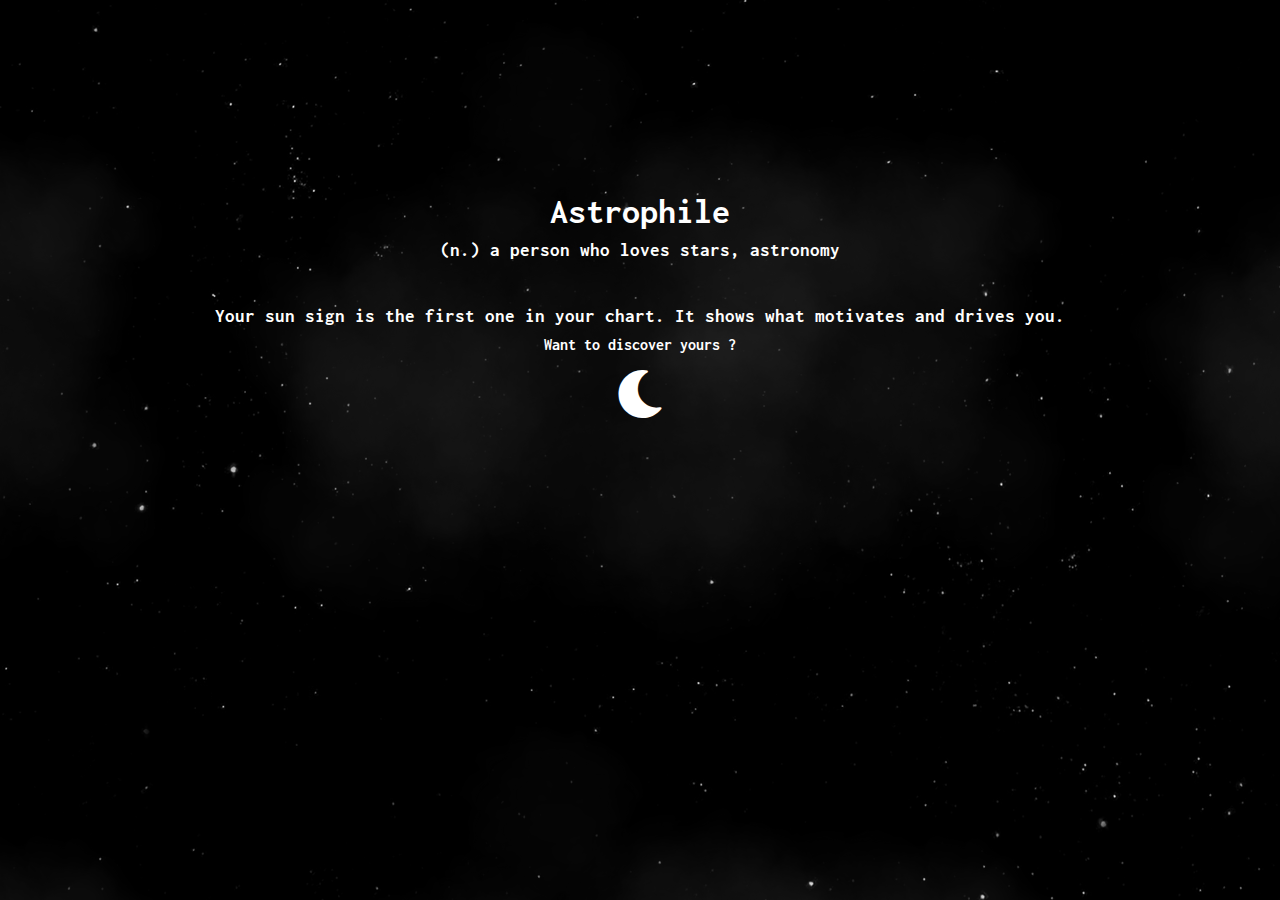
<file: index.html>
<!DOCTYPE html>
<html lang="en">

<head>
    <meta charset="utf-8">
    <meta name="viewport" content="width=device-width, initial-scale=1">
    <title>Astro JS</title>
    <link rel="icon" href="./img/astro.png" type="image/png" />
    <link rel="stylesheet" href="./style.css">
    <link href="https://use.fontawesome.com/releases/v5.12.0/css/all.css" rel="stylesheet">
    <link href="https://fonts.googleapis.com/css2?family=Inconsolata:wght@300&display=swap" rel="stylesheet"> 
</head>
<body>
    <div class="stars"></div>
    <div class="twinkling"></div>
    <div class="clouds"></div>
    
        <div class="title">
            <h1>Astrophile</h1>
            <h3>(n.) a person who loves stars, astronomy</h3>
        </br>
        </br>
            <h3> Your sun sign is the first one in your chart. It shows what motivates and drives you.</h3>
            <h4>Want to discover yours ? </br> </br> <a href="./zodiac/zodiac.html">
                <span style="color:white;"><i class="fas fa-moon fa-3x"></i></span>
            </a></h4>
            
        </div>
    
    
</body>
</html>
</file>
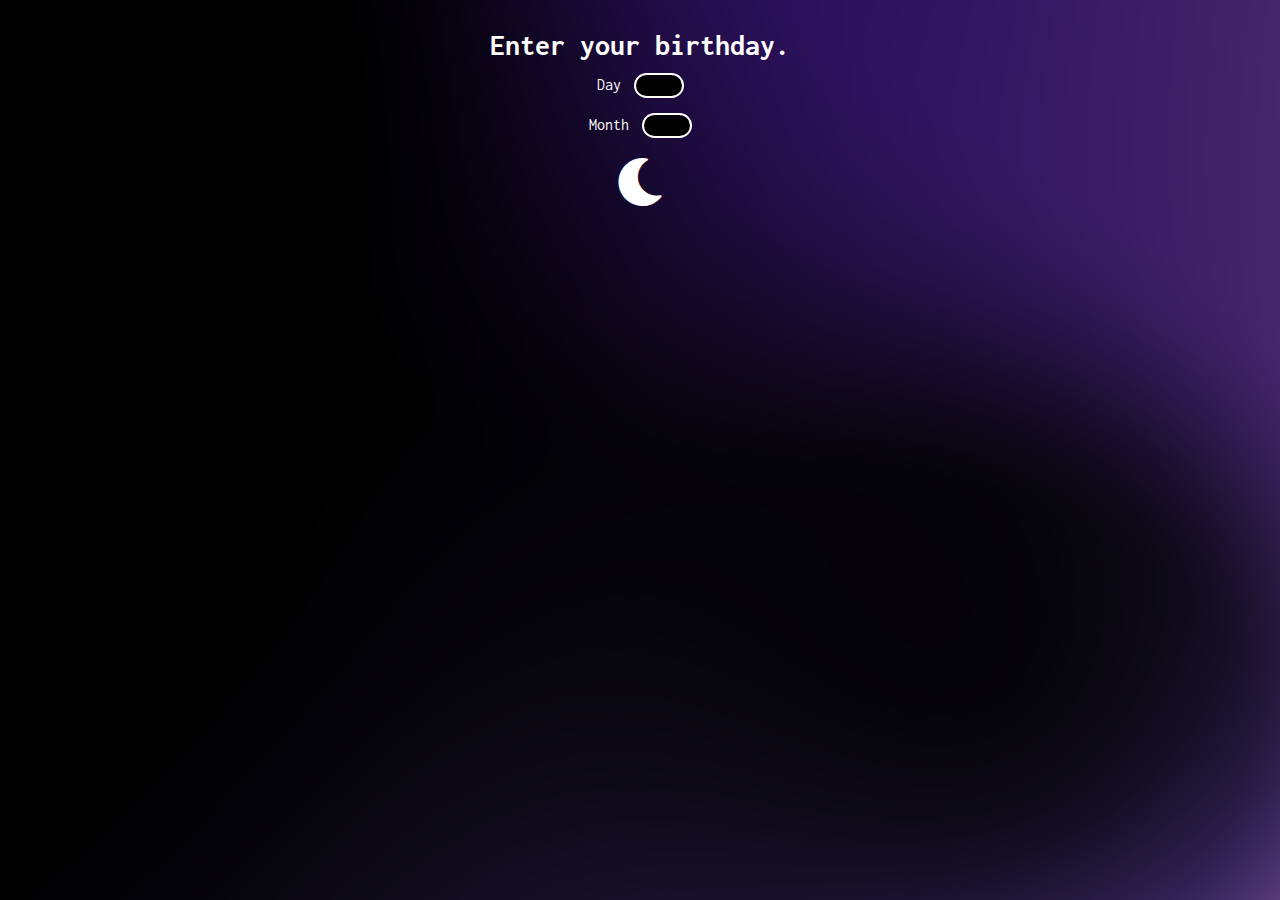
<file: zodiac/zodiac.html>
<!DOCTYPE html>
<html lang="en">

<head>
    <meta charset="utf-8">
    <meta name="viewport" content="width=device-width, initial-scale=1">
    <title>Zodiac JS</title>
    <link rel="icon" href="./img/astro.png" type="image/png" />
    <link href="https://fonts.googleapis.com/css2?family=Inconsolata:wght@300&display=swap" rel="stylesheet"> 
    <link href="https://use.fontawesome.com/releases/v5.12.0/css/all.css" rel="stylesheet">
    <link rel="stylesheet" href="./zodiac.css">

</head>


<body>

    <div class="box" id="box">

        <div class="formu">
            <h2> Enter your birthday. </h2>
            <p> Day <input type="number" id="day" min="1" max="31"></p>
            <p>Month <input type="number" id="month" min="1" max="12"></p>
        
            <a id="animated" onclick="zodiac()" class="button"><span style="color:white;"><i class="fas fa-moon fa-3x"></i></span></a>
        </div>

        <div class="output">
            <p id="photo"></p>
            <p id="space"><span id="output"></span> </p>

            <p id="characteristic"></p>
        </div>

    </div>


    <script src="./astro.js"></script>
</body>

</html>
</file>
<file: style.css>
@import url('https://fonts.googleapis.com/css2?family=Inconsolata:wght@300&display=swap');


* {
    margin: 0;
    padding: 0;
}



.title h1{
    font-size: 36px;
    font-family: 'Lato', sans-serif;
    margin-top:15%;
    margin-left: auto;
    margin-right:auto;
    text-align: center;
    color:#ffffff;
    display:block;
    position: relative;
    z-index: 3;
    font-family:'Inconsolata', monospace;
}
.title h3 {
    margin-top:10px;
    margin-left: auto;
    margin-right:auto;
    text-align: center;
    color:#ffffff;
    display:block;
    position: relative;
    z-index: 3;
    font-family:'Inconsolata', monospace;
}
.title h4 {
    margin-top:10px;
    margin-left: auto;
    margin-right:auto;
    text-align: center;
    color:#ffffff;
    display:block;
    position: relative;
    z-index: 3;
    font-family:'Inconsolata', monospace;
}
.fas{
    transform: scale(1);
    transition: .3s ease-in-out;
    margin: 0px 10px;
}
.fas:hover{
    transform: scale(1.3);
}


@keyframes move-twink-back {
    from {background-position:0 0;}
    to {background-position:-10000px 5000px;}
}

@keyframes move-clouds-back {
    from {background-position:0 0;}
    to {background-position:10000px 0;}
}

.stars, .twinkling, .clouds {
  position:absolute;
  top:0;
  left:0;
  right:0;
  bottom:0;
  width:100%;
  height:100%;
  display:block;
}

.stars {
  background:#000 url(stars.png) repeat top center;
  z-index:0;
}

.twinkling{
  background:transparent url(twinkling.png) repeat top center;
  z-index:1;
  animation:move-twink-back 200s linear infinite;
}

.clouds{
    background:transparent url(clouds.png) repeat top center;
    z-index:2;
    opacity: .4;
    animation:move-clouds-back 200s linear infinite;
}
</file>
<file: zodiac/zodiac.css>
* {
    margin: 0;
    padding: 0;
    box-sizing: border-box;
}

body{
    background-color:black;
    background-image:url(./img/mesh-gradient.png);
    background-repeat: no-repeat;
    background-size: cover;
    background-position: inherit;
    color:white;
    text-align:center;
    font-family:'Inconsolata', monospace;
}
.box{
    margin-top:25px;
}
.formu{
    line-height:40px;
}
h2{
font-size:30px;
}
input{
    width:50px;
    height:25px;
    border-radius:50px;
    border:2px solid white;
    color:white;
    text-align: center;
    background-color: black;
    margin-left:5px;
}
.output{
    margin-right:50px;
    margin-left:50px;
}
#output{
    font-size:25px;
}
#animated{
    line-height:100px;
}
</file>
